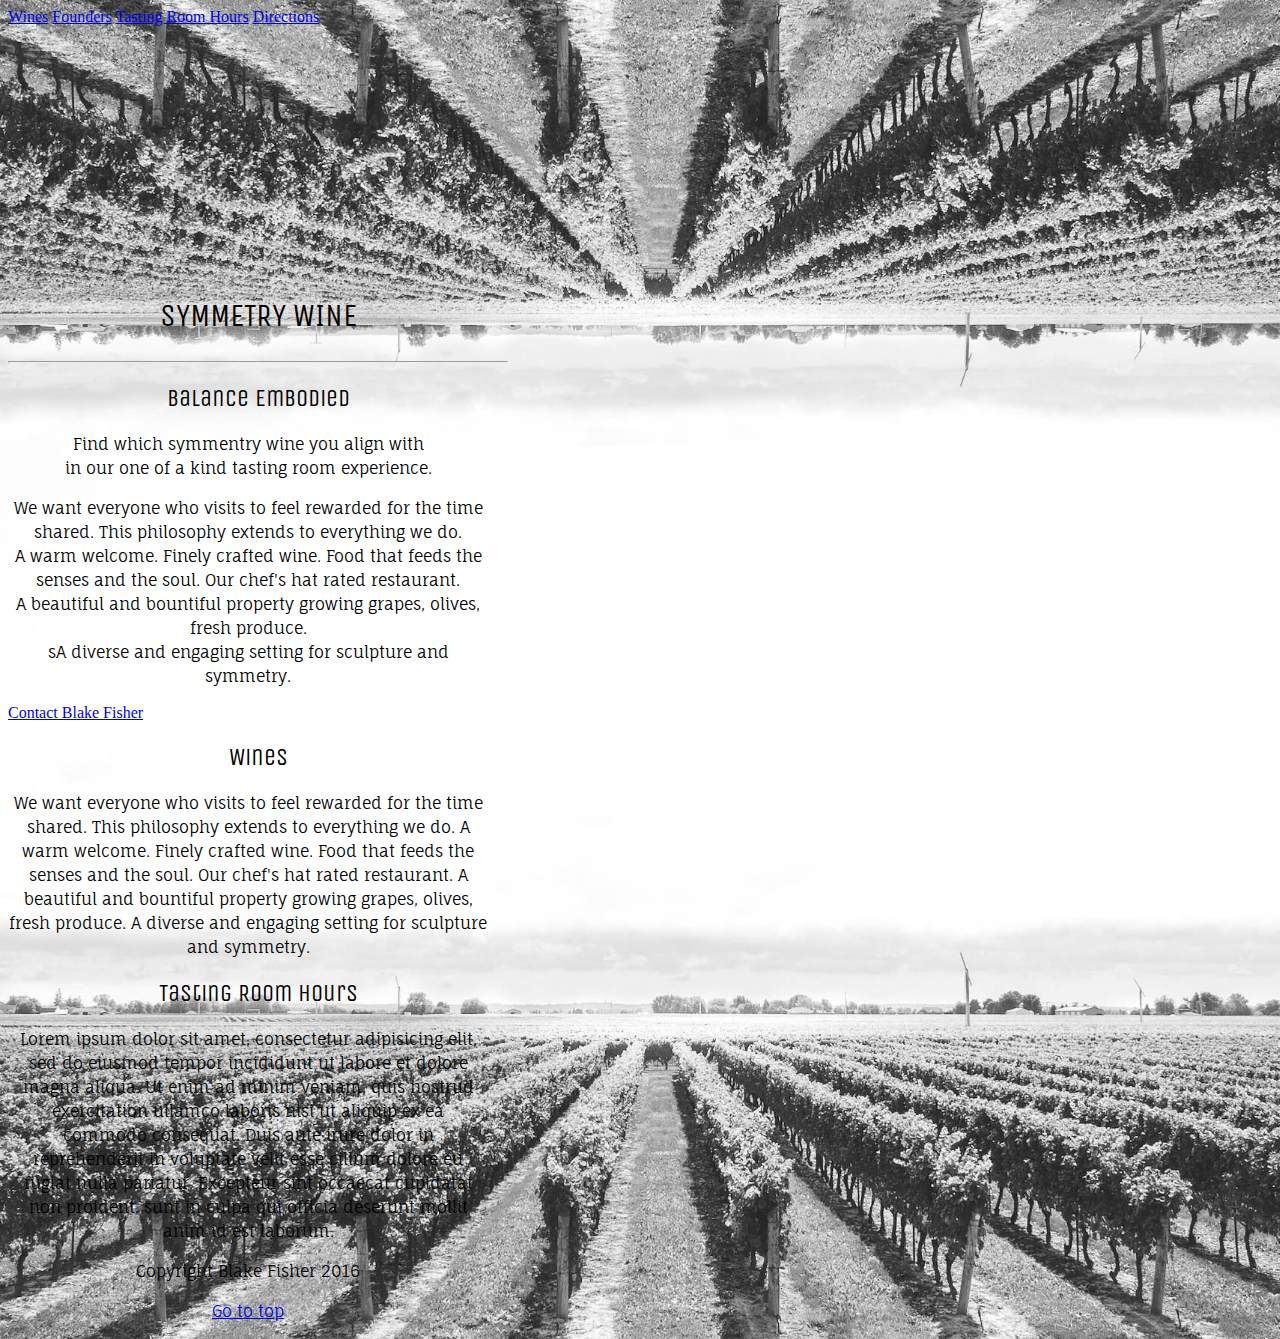
<file: unit_3/index.html>
<!DOCTYPE html>
<html>
<head>
	<title>Symmetry Wine</title>
	<link rel="stylesheet" type="text/css" href="css/style.css">
	<style>
@import url('https://fonts.googleapis.com/css?family=Unica+One');
</style>
<style>
@import url('https://fonts.googleapis.com/css?family=Fauna+One');
</style>
</head>

<body>
<div id="background-image">
<nav>
	<a href="#">Wines</a>
	<a href="#">Founders</a>
	<a href="#">Tasting Room Hours</a>
	<a href="#">Directions</a>
	</nav>
<h1>SYMMETRY WINE</h1>
</div>

<!-- <img src="images/sfmoma.jpg"> -->
<div>
<hr>
<h2>Balance Embodied</h2>
<p>Find which symmentry wine you align with </br>
in our one of a kind tasting room experience.</p>
<p>We want everyone who visits to feel rewarded for the time shared. This philosophy extends to everything we do. </br> A warm welcome. Finely crafted wine. Food that feeds the senses and the soul. Our chef's hat rated restaurant. </br> A beautiful and bountiful property growing grapes, olives, fresh produce. </br> sA diverse and engaging setting for sculpture and symmetry.</p>
</div>
<a href="mailto:blakef85@gmail.com">Contact Blake Fisher</a>
<h2>Wines</h2>
	<p>We want everyone who visits to feel rewarded for the time shared. This philosophy extends to everything we do. A warm welcome. Finely crafted wine. Food that feeds the senses and the soul. Our chef's hat rated restaurant. A beautiful and bountiful property growing grapes, olives, fresh produce. A diverse and engaging setting for sculpture and symmetry.</p>
<h2>Tasting Room Hours</h2>
	<p>Lorem ipsum dolor sit amet, consectetur adipisicing elit, sed do eiusmod
	tempor incididunt ut labore et dolore magna aliqua. Ut enim ad minim veniam,
	quis nostrud exercitation ullamco laboris nisi ut aliquip ex ea commodo
	consequat. Duis aute irure dolor in reprehenderit in voluptate velit esse
	cillum dolore eu fugiat nulla pariatur. Excepteur sint occaecat cupidatat non
	proident, sunt in culpa qui officia deserunt mollit anim id est laborum.</p>


<!-- <section>
	<img src="">
	<h2>Wines</h2>
	<p>We want everyone who visits to feel rewarded for the time shared. This philosophy extends to everything we do. A warm welcome. Finely crafted wine. Food that feeds the senses and the soul. Our chef's hat rated restaurant. A beautiful and bountiful property growing grapes, olives, fresh produce. A diverse and engaging setting for sculpture and symmetry.
</section>
<section>
	<img src="#">
	<h2>Tasting Room Hours</h2>
	<p>Lorem ipsum dolor sit amet, consectetur adipisicing elit, sed do eiusmod
	tempor incididunt ut labore et dolore magna aliqua. Ut enim ad minim veniam,
	quis nostrud exercitation ullamco laboris nisi ut aliquip ex ea commodo
	consequat. Duis aute irure dolor in reprehenderit in voluptate velit esse
	cillum dolore eu fugiat nulla pariatur. Excepteur sint occaecat cupidatat non
	proident, sunt in culpa qui officia deserunt mollit anim id est laborum.</p>
</section> -->
<p>Copyright Blake Fisher 2016</p>
<p><a href="#">Go to top</a></p>
</body>
</html>
</file>
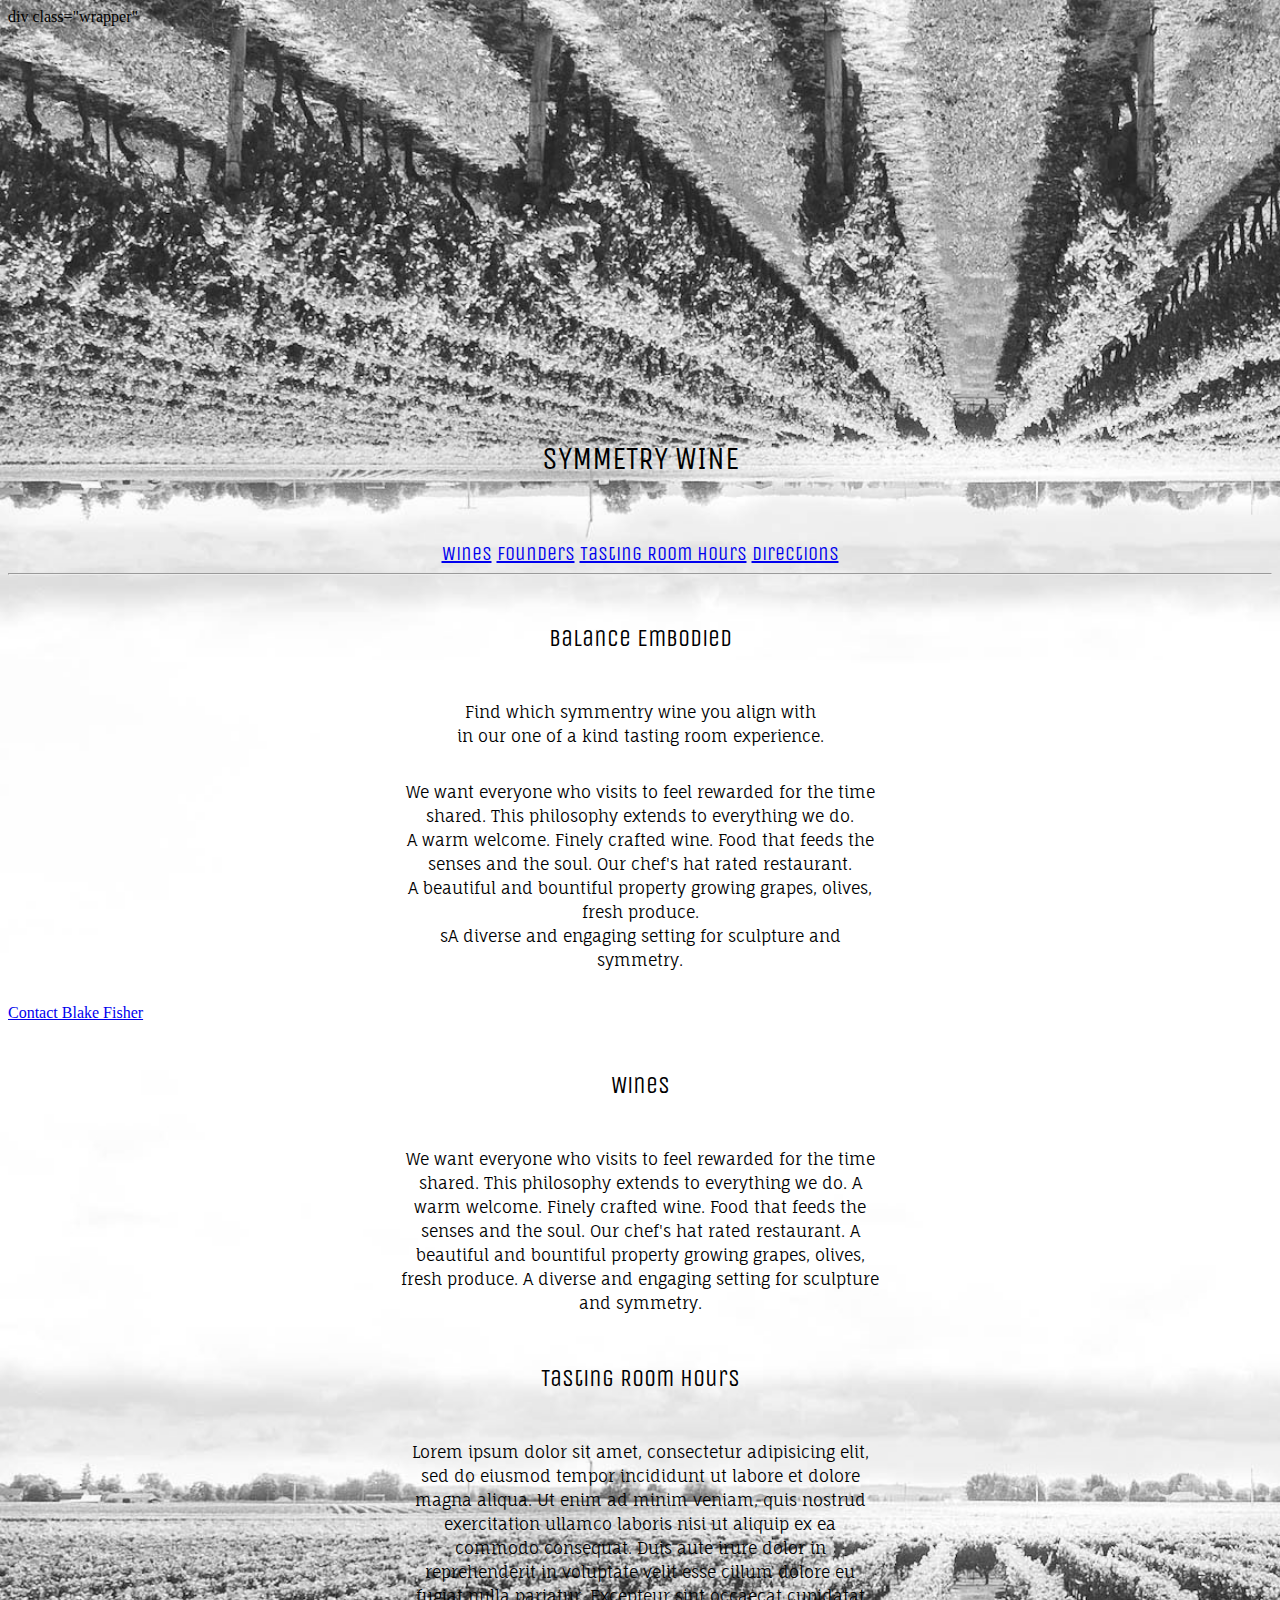
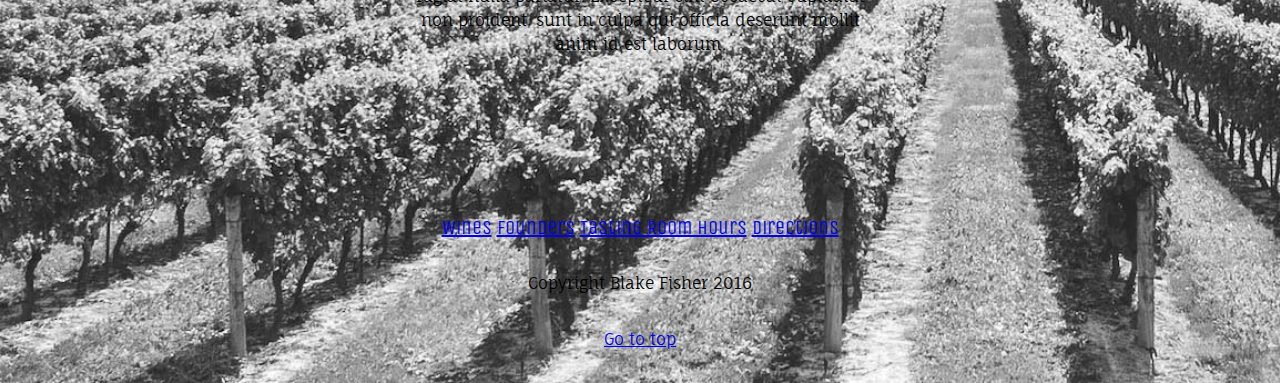
<file: unit_4/index.html>
<!DOCTYPE html>
<html>
<head>
	<title>Symmetry Wine</title>
	<link rel="stylesheet" type="text/css" href="css/style.css">
	<style>
@import url('https://fonts.googleapis.com/css?family=Unica+One');
</style>
<style>
@import url('https://fonts.googleapis.com/css?family=Fauna+One');
</style>
</head>

<body>
div class="wrapper"
<div id="background-image"></div>
<h1>SYMMETRY WINE</h1>
<nav>
	<a href="#">Wines</a>
	<a href="#">Founders</a>
	<a href="#">Tasting Room Hours</a>
	<a href="#">Directions</a>
	</nav>


<div>
<hr>
<h2>Balance Embodied</h2>
<p>Find which symmentry wine you align with </br>
in our one of a kind tasting room experience.</p>
<p>We want everyone who visits to feel rewarded for the time shared. This philosophy extends to everything we do. </br> A warm welcome. Finely crafted wine. Food that feeds the senses and the soul. Our chef's hat rated restaurant. </br> A beautiful and bountiful property growing grapes, olives, fresh produce. </br> sA diverse and engaging setting for sculpture and symmetry.</p>
</div>
<a href="mailto:blakef85@gmail.com">Contact Blake Fisher</a>
<h2>Wines</h2>
	<p>We want everyone who visits to feel rewarded for the time shared. This philosophy extends to everything we do. A warm welcome. Finely crafted wine. Food that feeds the senses and the soul. Our chef's hat rated restaurant. A beautiful and bountiful property growing grapes, olives, fresh produce. A diverse and engaging setting for sculpture and symmetry.</p>

<h2>Tasting Room Hours</h2>
	<p>Lorem ipsum dolor sit amet, consectetur adipisicing elit, sed do eiusmod
	tempor incididunt ut labore et dolore magna aliqua. Ut enim ad minim veniam,
	quis nostrud exercitation ullamco laboris nisi ut aliquip ex ea commodo
	consequat. Duis aute irure dolor in reprehenderit in voluptate velit esse
	cillum dolore eu fugiat nulla pariatur. Excepteur sint occaecat cupidatat non
	proident, sunt in culpa qui officia deserunt mollit anim id est laborum.</p>


<!-- <section>
	<img src="">
	<h2>Wines</h2>
	<p>We want everyone who visits to feel rewarded for the time shared. This philosophy extends to everything we do. A warm welcome. Finely crafted wine. Food that feeds the senses and the soul. Our chef's hat rated restaurant. A beautiful and bountiful property growing grapes, olives, fresh produce. A diverse and engaging setting for sculpture and symmetry.
</section>
<section>
	<img src="#">
	<h2>Tasting Room Hours</h2>
	<p>Lorem ipsum dolor sit amet, consectetur adipisicing elit, sed do eiusmod
	tempor incididunt ut labore et dolore magna aliqua. Ut enim ad minim veniam,
	quis nostrud exercitation ullamco laboris nisi ut aliquip ex ea commodo
	consequat. Duis aute irure dolor in reprehenderit in voluptate velit esse
	cillum dolore eu fugiat nulla pariatur. Excepteur sint occaecat cupidatat non
	proident, sunt in culpa qui officia deserunt mollit anim id est laborum.</p>
</section> -->
</div>
<footer>
	<nav>
	<a href="#">Wines</a>
	<a href="#">Founders</a>
	<a href="#">Tasting Room Hours</a>
	<a href="#">Directions</a>
	</nav>
</footer>
<p>Copyright Blake Fisher 2016</p>
<p><a href="#">Go to top</a></p>
</body>
</html
</file>
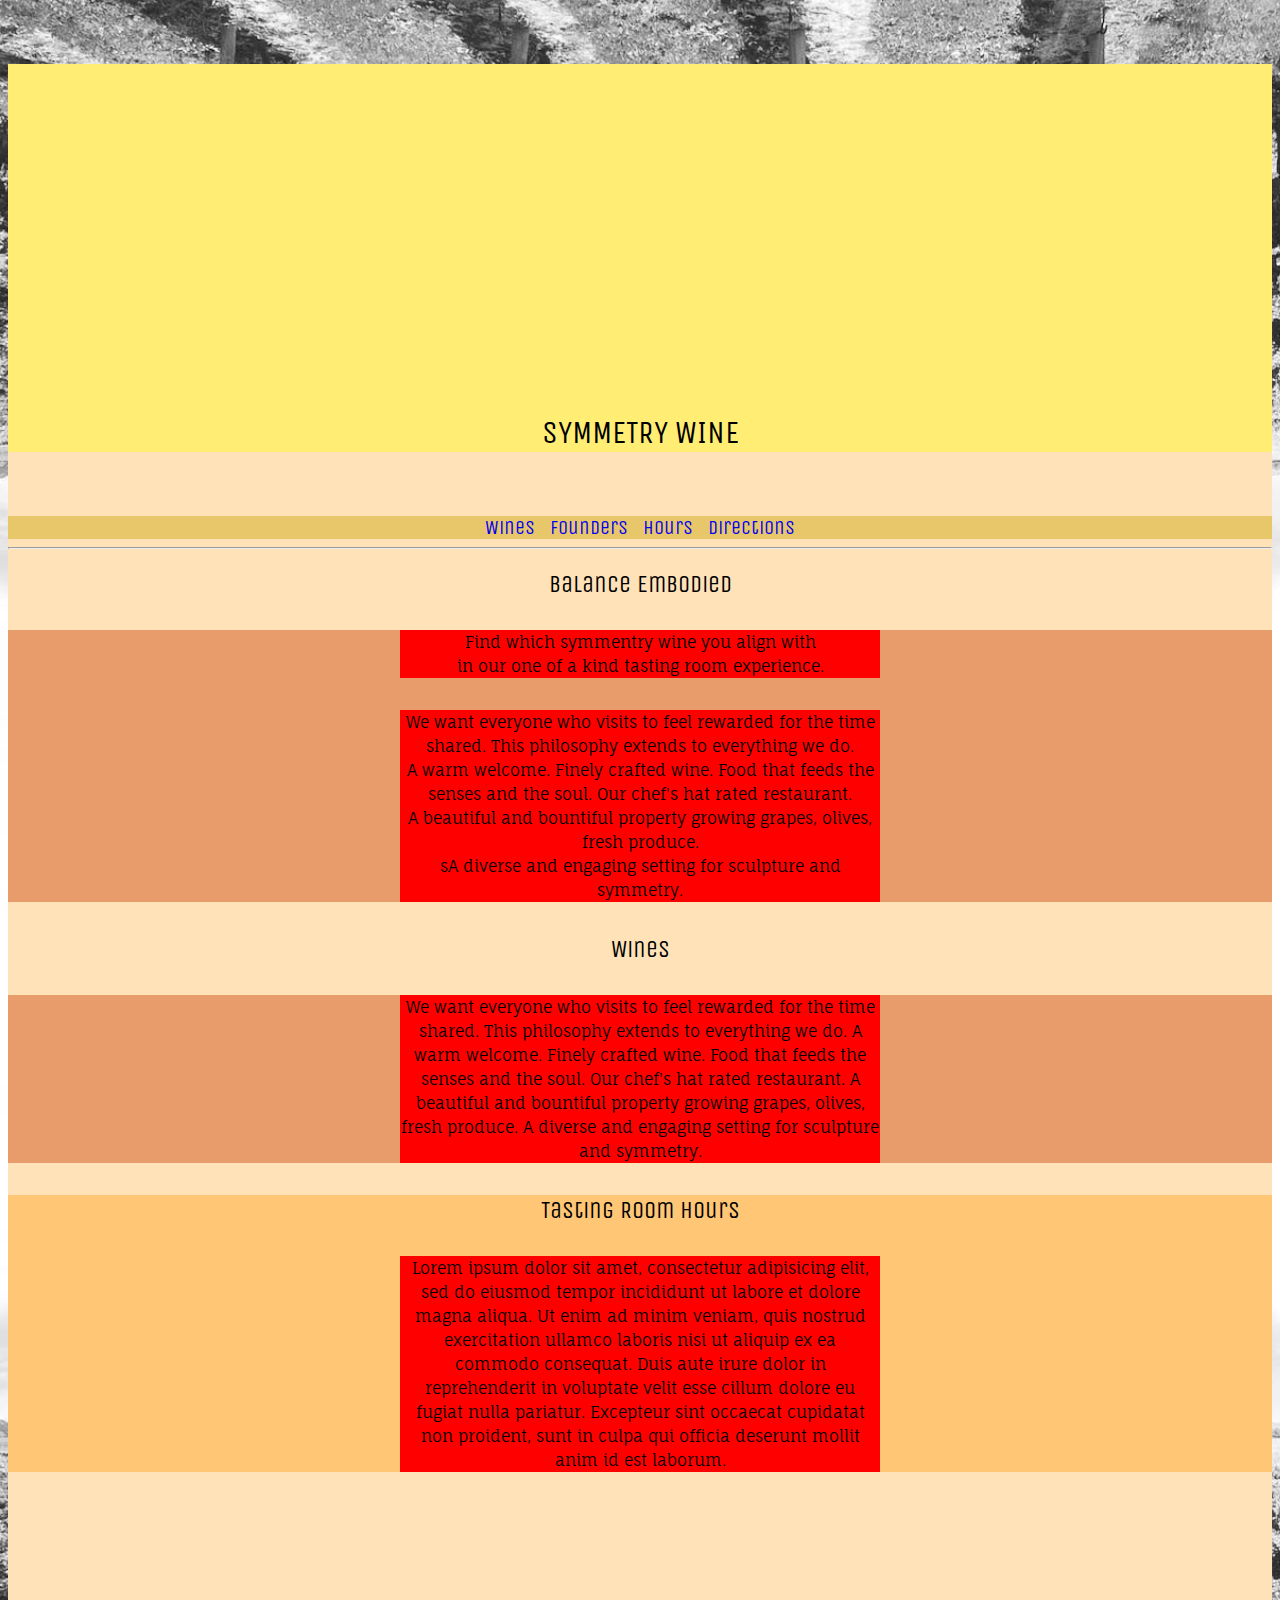
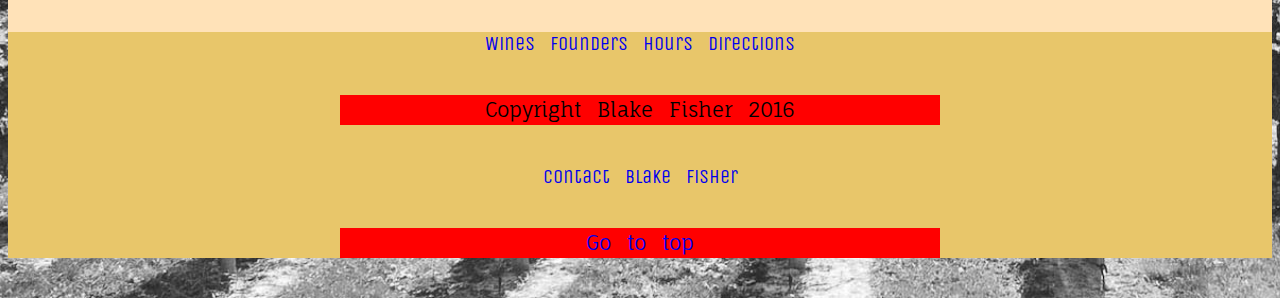
<file: unit_5/index.html>
<!DOCTYPE html>
<html>
<head>
	<title>Symmetry Wine</title>
	<link rel="stylesheet" type="text/css" href="css/style.css">
	<style>
@import url('https://fonts.googleapis.com/css?family=Unica+One');
</style>
<style>
@import url('https://fonts.googleapis.com/css?family=Fauna+One');
</style>
</head>

<body>
<div class="wrapper">
	<div id="background-image"></div>
<header>
 <h1>SYMMETRY WINE</h1>
</header>
		<nav>
		<a href="#">Wines</a>
		<a href="#">Founders</a>
		<a href="#">Hours</a>
		<a href="#">Directions</a>
		</nav>


<div>
<hr>
<section id="one">
			<h2>Balance Embodied</h2>
		<article class="description">
			<p>Find which symmentry wine you align with </br>
				in our one of a kind tasting room experience.</p>
				<p>We want everyone who visits to feel rewarded for the time shared. This philosophy extends to everything we do. </br> A warm welcome. Finely crafted wine. Food that feeds the senses and the soul. Our chef's hat rated restaurant. </br> A beautiful and bountiful property growing grapes, olives, fresh produce. </br> sA diverse and engaging setting for sculpture and symmetry.</p>
		</article>
	
</section>
</div>

<h2>Wines</h2>
<article>
	<p>We want everyone who visits to feel rewarded for the time shared. This philosophy extends to everything we do. A warm welcome. Finely crafted wine. Food that feeds the senses and the soul. Our chef's hat rated restaurant. A beautiful and bountiful property growing grapes, olives, fresh produce. A diverse and engaging setting for sculpture and symmetry.</p>
</article>
<aside>
 <h2>Tasting Room Hours</h2>
	<p>Lorem ipsum dolor sit amet, consectetur adipisicing elit, sed do eiusmod
	tempor incididunt ut labore et dolore magna aliqua. Ut enim ad minim veniam,
	quis nostrud exercitation ullamco laboris nisi ut aliquip ex ea commodo
	consequat. Duis aute irure dolor in reprehenderit in voluptate velit esse
	cillum dolore eu fugiat nulla pariatur. Excepteur sint occaecat cupidatat non
	proident, sunt in culpa qui officia deserunt mollit anim id est laborum.</p>
</aside>

<!-- <section>
	<img src="">
	<h2>Wines</h2>
	<p>We want everyone who visits to feel rewarded for the time shared. This philosophy extends to everything we do. A warm welcome. Finely crafted wine. Food that feeds the senses and the soul. Our chef's hat rated restaurant. A beautiful and bountiful property growing grapes, olives, fresh produce. A diverse and engaging setting for sculpture and symmetry.
</section>
<section>
	<img src="#">
	<h2>Tasting Room Hours</h2>
	<p>Lorem ipsum dolor sit amet, consectetur adipisicing elit, sed do eiusmod
	tempor incididunt ut labore et dolore magna aliqua. Ut enim ad minim veniam,
	quis nostrud exercitation ullamco laboris nisi ut aliquip ex ea commodo
	consequat. Duis aute irure dolor in reprehenderit in voluptate velit esse
	cillum dolore eu fugiat nulla pariatur. Excepteur sint occaecat cupidatat non
	proident, sunt in culpa qui officia deserunt mollit anim id est laborum.</p>
</section> -->

<footer>
	<nav>
	<a href="#">Wines</a>
	<a href="#">Founders</a>
	<a href="#">Hours</a>
	<a href="#">Directions</a>
	<p>Copyright Blake Fisher 2016</p>
	<a href="mailto:blakef85@gmail.com">Contact Blake Fisher</a>
<p><a href="#">Go to top</a></p>
	</nav>
</footer>
</div>
</body>
</html
</file>
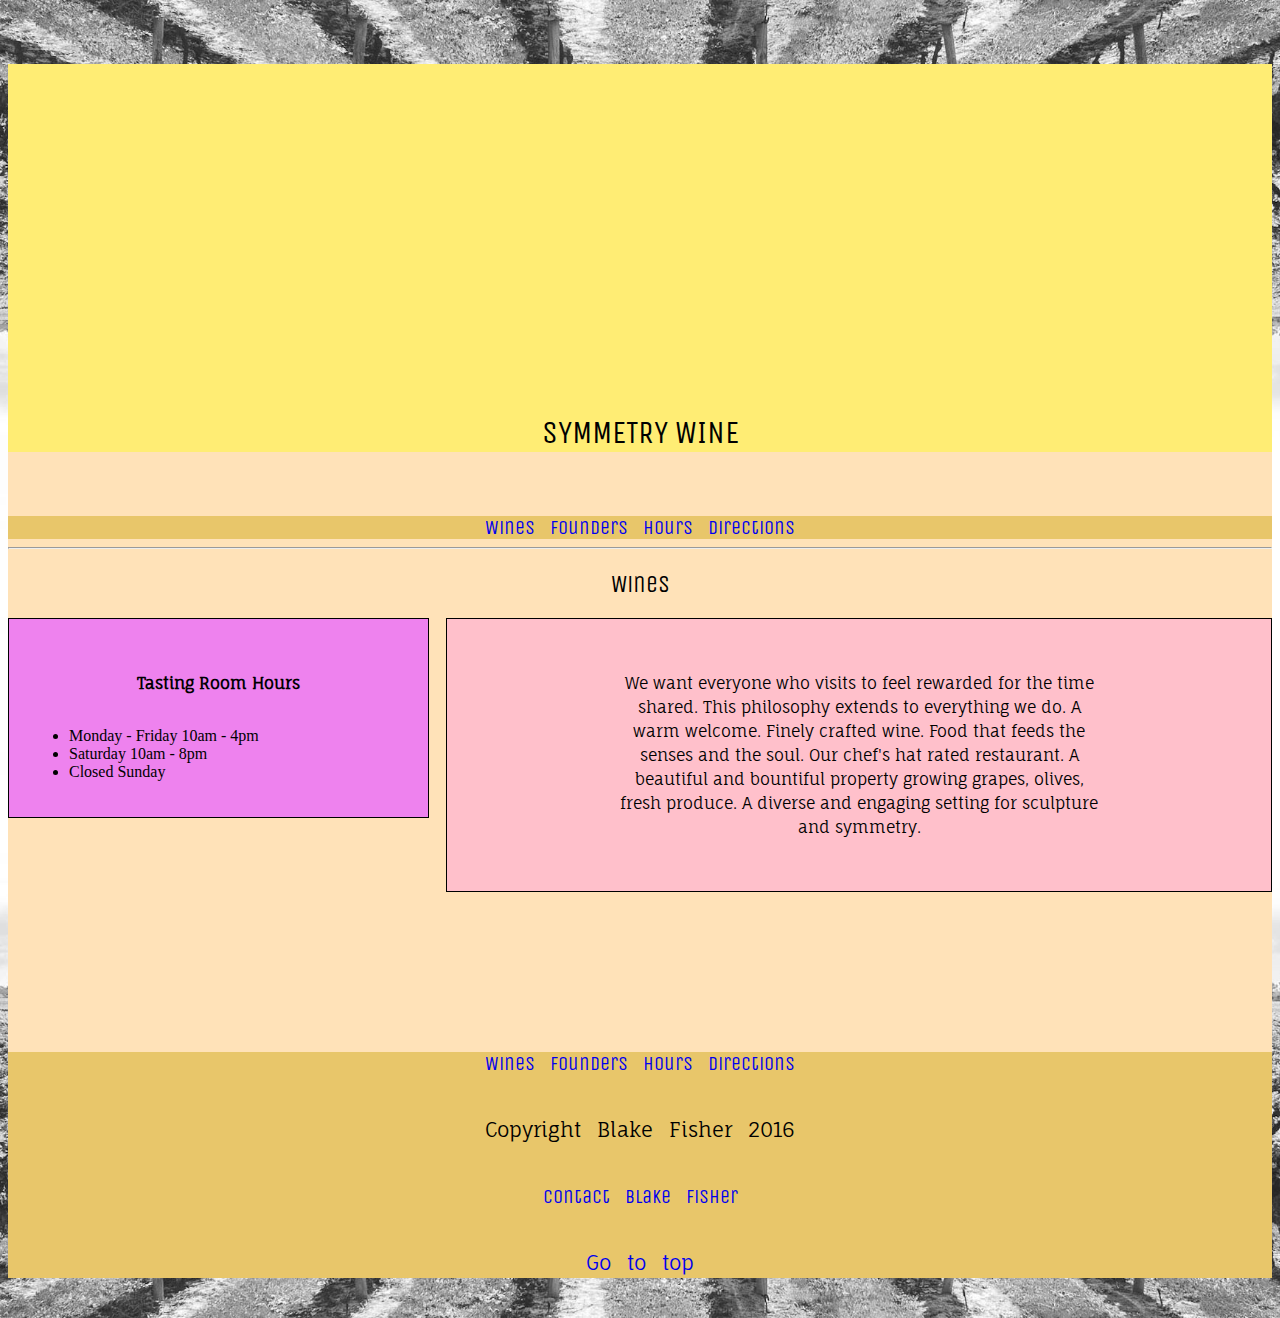
<file: unit_6/index.html>
<!DOCTYPE html>
<html>
<head>
	<title>Symmetry Wine</title>
	<link rel="stylesheet" type="text/css" href="css/style.css">
	<style>
@import url('https://fonts.googleapis.com/css?family=Unica+One');
</style>
<style>
@import url('https://fonts.googleapis.com/css?family=Fauna+One');
</style>
</head>

<body>
<div class="wrapper">
	<div id="background-image"></div>
<header>
 <h1>SYMMETRY WINE</h1>
</header>
		<nav>
		<a href="#">Wines</a>
		<a href="#">Founders</a>
		<a href="#">Hours</a>
		<a href="#">Directions</a>
		</nav>


<div>
<hr>
<!-- <section>
<section id="one">
			<h2>Balance Embodied</h2>
		<article class="description">
			<p>Find which symmentry wine you align with </br>
				in our one of a kind tasting room experience.</p>
				<p>We want everyone who visits to feel rewarded for the time shared. This philosophy extends to everything we do. </br> A warm welcome. Finely crafted wine. Food that feeds the senses and the soul. Our chef's hat rated restaurant. </br> A beautiful and bountiful property growing grapes, olives, fresh produce. </br> sA diverse and engaging setting for sculpture and symmetry.</p>
		</article>
	
</section>
</div>
</section> -->
<h2>Wines</h2>
<section id="two" class="clearfix">
<article id="right">
	<p>We want everyone who visits to feel rewarded for the time shared. This philosophy extends to everything we do. A warm welcome. Finely crafted wine. Food that feeds the senses and the soul. Our chef's hat rated restaurant. A beautiful and bountiful property growing grapes, olives, fresh produce. A diverse and engaging setting for sculpture and symmetry.</p>
</article>
<aside id="left">
<p><strong>Tasting Room Hours</strong></p>
	<ul>
		<li>Monday - Friday 10am - 4pm</li>
		<li>Saturday 10am - 8pm</li>
		<li>Closed Sunday</li>
	</ul>
</aside>
</section>

<!-- <section>
	<img src="">
	<h2>Wines</h2>
	<p>We want everyone who visits to feel rewarded for the time shared. This philosophy extends to everything we do. A warm welcome. Finely crafted wine. Food that feeds the senses and the soul. Our chef's hat rated restaurant. A beautiful and bountiful property growing grapes, olives, fresh produce. A diverse and engaging setting for sculpture and symmetry.
</section>
<section>
	<img src="#">
	<h2>Tasting Room Hours</h2>
	<p>Lorem ipsum dolor sit amet, consectetur adipisicing elit, sed do eiusmod
	tempor incididunt ut labore et dolore magna aliqua. Ut enim ad minim veniam,
	quis nostrud exercitation ullamco laboris nisi ut aliquip ex ea commodo
	consequat. Duis aute irure dolor in reprehenderit in voluptate velit esse
	cillum dolore eu fugiat nulla pariatur. Excepteur sint occaecat cupidatat non
	proident, sunt in culpa qui officia deserunt mollit anim id est laborum.</p>
</section> -->

<footer>
	<nav>
	<a href="#">Wines</a>
	<a href="#">Founders</a>
	<a href="#">Hours</a>
	<a href="#">Directions</a>
	<p>Copyright Blake Fisher 2016</p>
	<a href="mailto:blakef85@gmail.com">Contact Blake Fisher</a>
<p><a href="#">Go to top</a></p>
	</nav>
</footer>
</div>
</body>
</html
</file>
<file: unit_3/css/style.css>
body {background-image: url(../images/vineyard.jpg);
	background-size: cover;
	background-repeat: no-repeat
	font-size:16px; /*1em = 16px*/
	max-width: 500px
	}

h1 {
	font-family: 'Unica One', cursive;
	font-weight: 250;
	color: black;
	text-align: center;
	padding-top: 250px;
	padding-bottom: 5px;
}
h2 {
	font-family: 'Unica One', cursive;
	font-weight: 200;
	color: black;
	text-align: center;
	padding-top: 1px;
}
p {
	font-family: 'Fauna One', serif;
	font-size:1em;
	max-width:30em;
	color: black;
	text-align: center;
	line-height: 1.5em;
}


/*h3 {
	color: black);
}*/
</file>
<file: unit_4/css/style.css>
body {background-image: url(../images/vineyard.jpg);
	background-size: cover;
	background-repeat: no-repeat
	font-size:16px; /*1em = 16px*/
	max-width: 525px
	margin: 2em auto;
	}


h1 {
	font-family: 'Unica One', cursive;
	font-weight: 300;
	font-size: 40px
	color: black;
	text-align: center;
	padding-top: 350px;
	padding-bottom: 1px;
	margin: 2em auto;
}
nav {
	font-family: 'Unica One', cursive;
	text-align: center;
	font-size: 20px;
	letter-spacing: 5px, 0;
	text-decoration-color: black;



}
h2 {
	font-family: 'Unica One', cursive;
	font-weight: 200;
	color: black;
	text-align: center;
	padding-top: 1px;
	margin: 2em auto

}
p {
	font-family: 'Fauna One', serif;
	font-size:1em;
	max-width:30em;
	color: black;
	text-align: center;
	line-height: 1.5em;
	margin: 2em auto;
}
hr {background-color: ;}

footer {
		margin-top: 10em;
}
/*h3 {
	color: black);
}*/
</file>
<file: unit_5/css/style.css>
body {background-image: url(../images/vineyard.jpg);
	background-size: cover;
	background-repeat: no-repeat
	font-size:16px; /*1em = 16px*/
	max-width: 525px
	margin: 2em auto;
	}
header {
	background-color: #FFED74;
}

h1 {
	font-family: 'Unica One', cursive;
	font-weight: 300;
	font-size: 40px
	color: black;
	text-align: center;
	padding-top: 350px;
	padding-bottom: 1px;
	margin: 2em auto;
}
nav {
	font-family: 'Unica One', cursive;
	text-align: center;
	font-size: 20px;
	letter-spacing: 5px, 0;
	word-spacing: 10px;
	background-color: #E8C66A;
}
a {
	text-decoration: none;

}
a:hover {
	background-color: #aaaaaa;
}
h2 {
	font-family: 'Unica One', cursive;
	font-weight: 200;
	text-align: center;
	padding-top: 1px;
	margin: 1em auto
	background-color: orange;

}
p {
	font-family: 'Fauna One', serif;
	font-size:1em;
	max-width:30em;
	color: black;
	text-align: center;
	line-height: 1.5em;
	margin: 2em auto;
	background-color: red;
}
aside {
		background-color: #FFC675;
}
article {
		background-color: #E89C6C

}
hr {background-color: ;}


footer {
		margin-top: 10em;
		background-color: #FF957E;
}
div {
	background-color: #FFE2B8;
}
#left {
    background-color: violet;
    border: 1px black solid;
    padding: 20px;
    float: left;
    width: 30%;
}

#right {
    background-color: pink;
    border: 1px black solid;
    padding: 20px;
    float: right;   
    width: 62%;
}
/*h3 {
	color: black);
}*/
</file>
<file: unit_6/css/style.css>
body {background-image: url(../images/vineyard.jpg);
	background-size: cover;
	background-repeat: no-repeat
	font-size:16px; /*1em = 16px*/
	max-width: 525px
	margin: 2em auto;
	}
header {
	background-color: #FFED74;
}

h1 {
	font-family: 'Unica One', cursive;
	font-weight: 300;
	font-size: 40px
	color: black;
	text-align: center;
	padding-top: 350px;
	padding-bottom: 1px;
	margin: 2em auto;
}
nav {
	font-family: 'Unica One', cursive;
	text-align: center;
	font-size: 20px;
	letter-spacing: 5px, 0;
	word-spacing: 10px;
	background-color: #E8C66A;
}
a {
	text-decoration: none;

}
a:hover {
	background-color: #aaaaaa;
}
h2 {
	font-family: 'Unica One', cursive;
	font-weight: 200;
	text-align: center;
	padding-top: 1px;
	margin: 1em auto
	background-color: orange;

}
p {
	font-family: 'Fauna One', serif;
	font-size:1em;
	max-width:30em;
	color: black;
	text-align: center;
	line-height: 1.5em;
	margin: 2em auto;

}
aside {
		background-color: #FFC675;
}
article {
		background-color: #E89C6C

}
hr {background-color: ;}


footer {
		margin-top: 10em;
		background-color: #FF957E;
}
div {
	background-color: #FFE2B8;
}
#left {
    background-color: violet;
    border: 1px black solid;
    padding: 20px;
    float: left;
    width: 30%;
}

#right {
    background-color: pink;
    border: 1px black solid;
    padding: 20px;
    float: right;   
    width: 62%;
}
.clearfix:after {
    visibility: hidden;
    display: block;
    font-size: 0;
    content: " ";
    clear: both;
    height: 0;
/*h3 {
	color: black);
}*/
</file>
